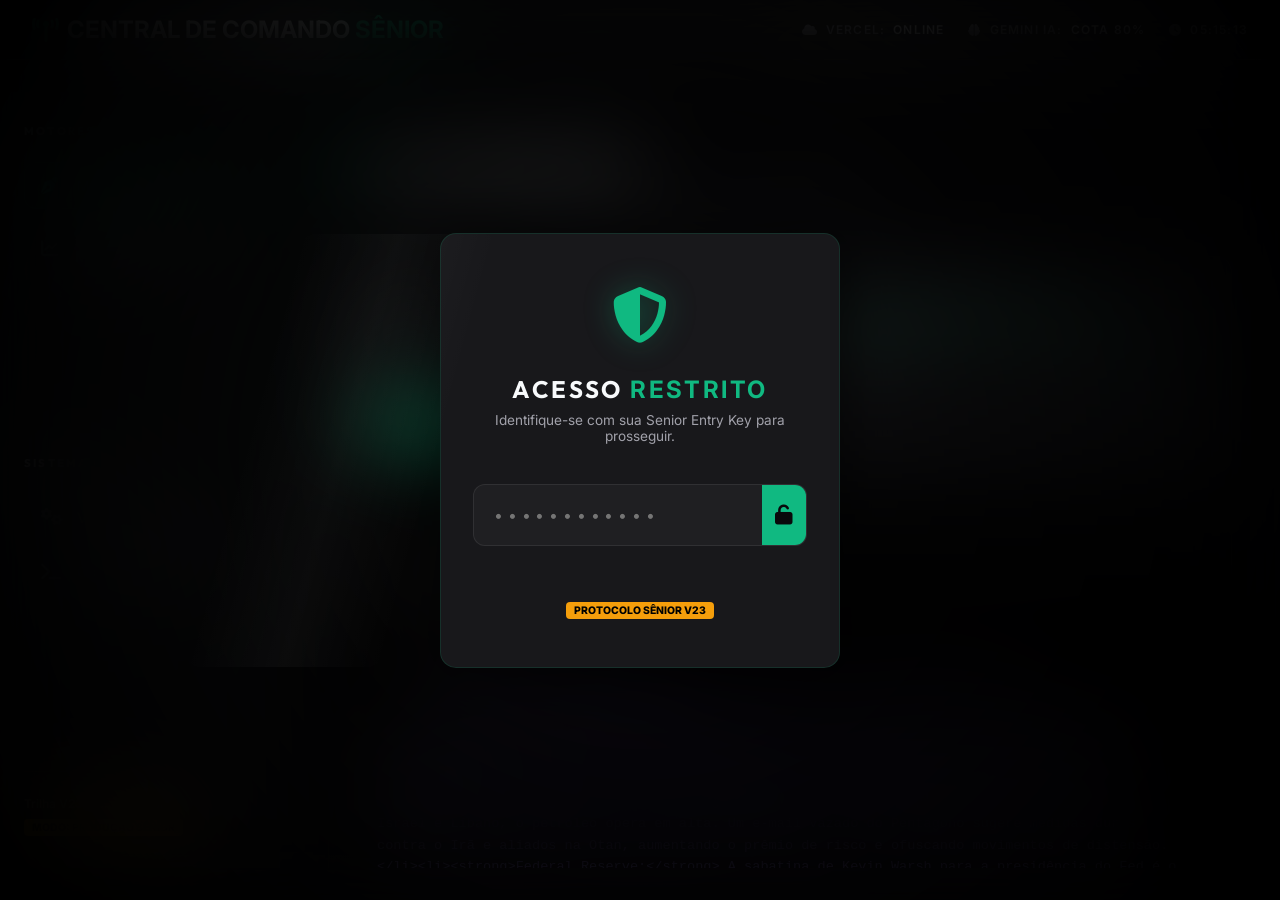
<file: 3_Front_End/hq/index.html>
<!DOCTYPE html>
<html lang="pt-br">
<head>
    <meta charset="UTF-8">
    <meta name="viewport" content="width=device-width, initial-scale=1.0">
    <title>Central de Comando Sênior | Trilha dos Juros</title>
    <!-- Google Fonts: Outfit & Inter -->
    <link rel="preconnect" href="https://fonts.googleapis.com">
    <link rel="preconnect" href="https://fonts.gstatic.com" crossorigin>
    <link href="https://fonts.googleapis.com/css2?family=Inter:wght@300;400;500;600;700&family=Outfit:wght@400;500;600;700;800&display=swap" rel="stylesheet">
    <!-- Font Awesome -->
    <link rel="stylesheet" href="https://cdnjs.cloudflare.com/ajax/libs/font-awesome/6.4.0/css/all.min.css">
    <!-- Styles -->
    <link rel="stylesheet" href="../css/style.css"> <!-- Reusing Base Tokens -->
    <link rel="stylesheet" href="../css/components.css"> <!-- Reusing UI Elements -->
    <link rel="stylesheet" href="css/command.css">
</head>
<body class="senior-dashboard locked">

    <!-- Senior Entry Key Overlay -->
    <div id="login-overlay">
        <div class="login-box glass-card">
            <div class="security-shield">
                <i class="fa-solid fa-shield-halved neon-text"></i>
            </div>
            <h2>ACESSO <span class="neon-text">RESTRITO</span></h2>
            <p>Identifique-se com sua Senior Entry Key para prosseguir.</p>
            
            <div class="input-group">
                <input type="password" id="senior-key-input" placeholder="••••••••••••" autocomplete="off">
                <button id="btn-unlock"><i class="fa-solid fa-unlock"></i></button>
            </div>
            
            <div id="login-error" class="negative hidden">Chave de Acesso Inválida.</div>
            
            <div class="login-footer">
                <span class="environment-badge">PROTOCOLO SÊNIOR V23</span>
            </div>
        </div>
    </div>
    
    <!-- Radar de Status (Top Bar) -->
    <header class="command-header">
        <div class="logo">
            <i class="fa-solid fa-tower-broadcast neon-text"></i>
            <span>CENTRAL DE COMANDO <span class="neon-text">SÊNIOR</span></span>
        </div>
        <div class="system-metrics">
            <div class="metric-pill" id="status-vercel">
                <i class="fa-solid fa-cloud"></i> Vercel: <span class="status-ok">Online</span>
            </div>
            <div class="metric-pill" id="status-gemini">
                <i class="fa-solid fa-brain"></i> Gemini IA: <span class="status-warning">Cota 80%</span>
            </div>
            <div class="metric-pill" id="server-time">
                <i class="fa-solid fa-clock"></i> <span id="current-time">--:--:--</span>
            </div>
        </div>
    </header>

    <main class="command-grid">
        <!-- Sidebar: Navegação do Sistema -->
        <aside class="command-sidebar">
            <div class="sidebar-group">
                <h3>MOTORES IA</h3>
                <button class="side-btn active" onclick="switchView('editorial')">
                    <i class="fa-solid fa-pen-nib"></i> Motor Editorial
                </button>
                <button class="side-btn" onclick="switchView('markets')">
                    <i class="fa-solid fa-chart-line"></i> Orquestrador de Mercado
                </button>
            </div>
            
            <div class="sidebar-group">
                <h3>SISTEMA CORE</h3>
                <button class="side-btn" onclick="switchView('config')">
                    <i class="fa-solid fa-gears"></i> Variáveis & Chaves
                </button>
                <button class="side-btn" onclick="switchView('logs')">
                    <i class="fa-solid fa-terminal"></i> Console de Eventos
                </button>
            </div>

            <div class="sidebar-footer">
                <div class="version-tag">Trilha V23-Senior Edition</div>
                <div class="environment-badge">MODO: PRODUÇÃO SÊNIOR</div>
            </div>
        </aside>

        <!-- Main Content Area -->
        <section class="command-content">
            
            <!-- View: Motor Editorial -->
            <div id="view-editorial" class="command-section active">
                <div class="section-header">
                    <h2><i class="fa-solid fa-newspaper neon-text"></i> Gestão Editorial IA</h2>
                    <p>Controle de geração de Morning Call e Resumo do Dia via Pipeline Gemini.</p>
                </div>

                <div class="dashboard-cards">
                    <!-- Status do Feed -->
                    <div class="glass-card status-card">
                        <div class="card-title">STATUS DO FEED JSON</div>
                        <div class="status-display">
                            <div class="status-value positive" id="editorial-last-sync">--/--/-- --:--</div>
                            <div class="status-label">Última Sincronização GitHub Action</div>
                        </div>
                        <div class="action-footer">
                            <button class="btn-primary" id="btn-trigger-editorial">
                                <i class="fa-solid fa-bolt"></i> Disparar Geração Manual
                            </button>
                        </div>
                    </div>

                    <!-- Performance Gemini -->
                    <div class="glass-card status-card">
                        <div class="card-title">CRÉDITOS GEMINI (FREE TIER)</div>
                        <div class="progress-container">
                            <div class="progress-bar" style="width: 75%"></div>
                        </div>
                        <div class="progress-labels">
                            <span>Usado: 12/15 dia</span>
                            <span class="neon-text">Reset em 4h</span>
                        </div>
                    </div>
                </div>

                <!-- Feed Preview -->
                <div class="glass-panel preview-area">
                    <div class="panel-header">PREVIEW DO FEED ATUAL</div>
                    <div class="code-editor" id="editorial-json-view">
                        // Carregando editorial_feed.json...
                    </div>
                </div>
            </div>

            <!-- Outras Views (Skeleton) -->
            <div id="view-markets" class="command-section">
                <div class="section-header">
                    <h2><i class="fa-solid fa-tower-cell neon-text"></i> Orquestrador de Mercado</h2>
                    <p>Monitoramento de APIs de terceiros e integridade do Gist Sidecar.</p>
                </div>
                <div class="dashboard-cards">
                    <div class="glass-card source-status">
                        <div class="card-icon"><i class="fa-solid fa-file-code"></i></div>
                        <div class="card-info">
                            <h3>GitHub Gist (Commodities)</h3>
                            <span class="badge positive">Conectado</span>
                        </div>
                    </div>
                    <div class="glass-card source-status">
                        <div class="card-icon"><i class="fa-solid fa-building-columns"></i></div>
                        <div class="card-info">
                            <h3>Banco Central (SGS)</h3>
                            <span class="badge positive">Operativo</span>
                        </div>
                    </div>
                    <div class="glass-card source-status">
                        <div class="card-icon"><i class="fa-solid fa-microchip"></i></div>
                        <div class="card-info">
                            <h3>Vercel Serverless (Yahoo)</h3>
                            <span class="badge positive">Ready</span>
                        </div>
                    </div>
                </div>
            </div>

        </section>
    </main>

    <!-- Overlay de Logs (Terminal) -->
    <div class="terminal-overlay hidden">
        <div class="terminal-header">
            <span>SISTEMA AUDIT LOG</span>
            <button class="close-terminal">×</button>
        </div>
        <div class="terminal-body" id="system-logs">
            [2026-04-06 09:00:00] Inicializando Interface Sênior...
            [2026-04-06 09:00:01] Verificando conexões críticas... OK
        </div>
    </div>

    <!-- Scripts -->
    <script src="js/command.js"></script>
</body>
</html>
</file>
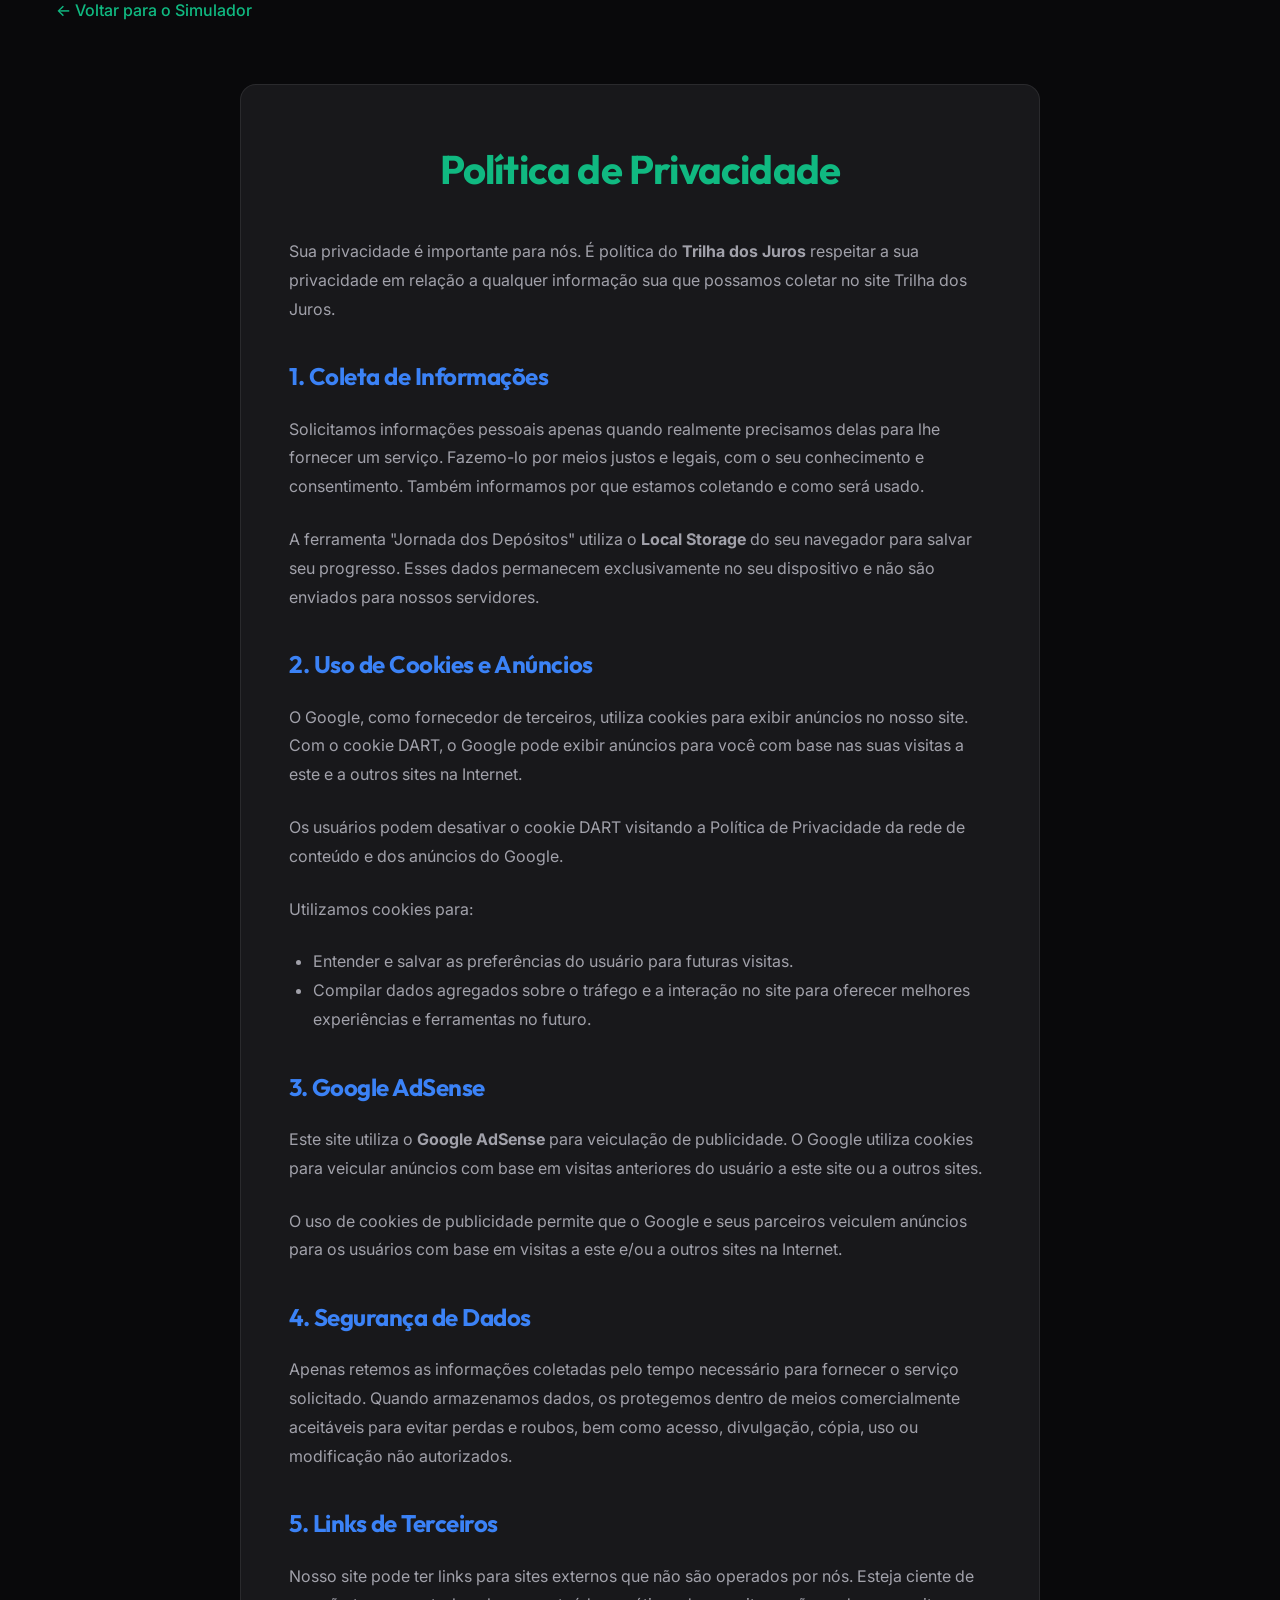
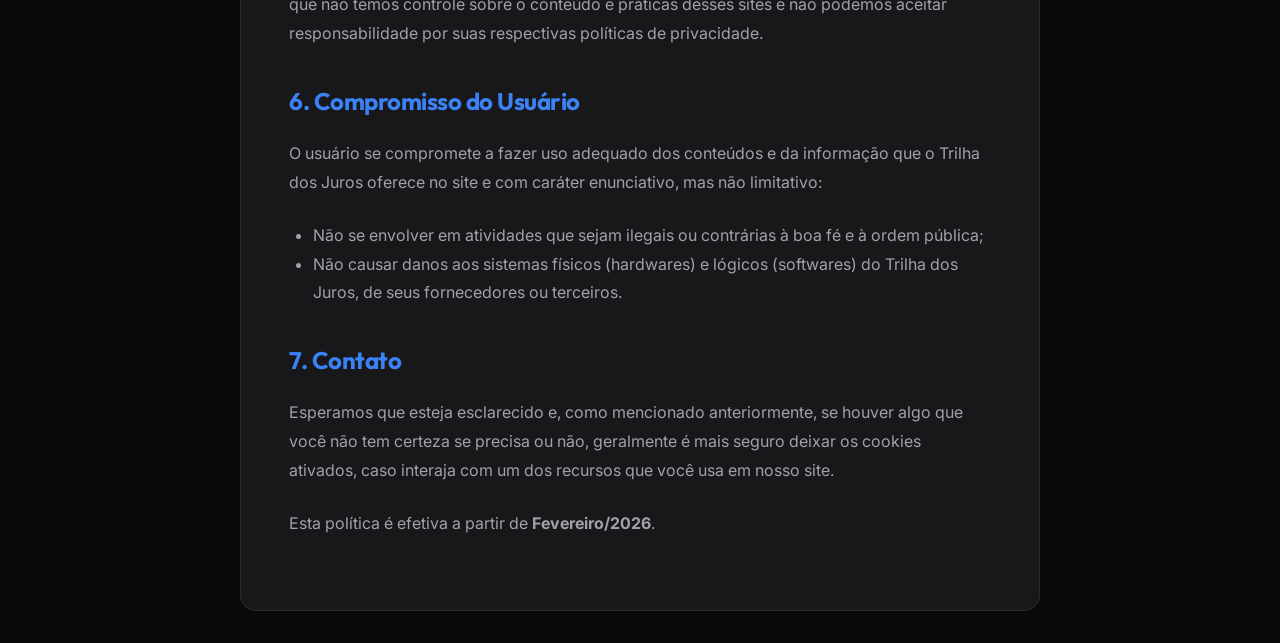
<file: 3_Front_End/privacidade.html>
<!DOCTYPE html>
<html lang="pt-BR">

<head>
    <meta charset="UTF-8">
    <meta name="viewport" content="width=device-width, initial-scale=1.0">
    <title>Política de Privacidade | Trilha dos Juros</title>
    <meta name="google-adsense-account" content="ca-pub-9241818899468539">

    <!-- Google AdSense -->
    <script async src="https://pagead2.googlesyndication.com/pagead/js/adsbygoogle.js?client=ca-pub-9241818899468539"
        crossorigin="anonymous"></script>
    
    <!-- Google Fonts -->
    <link rel="preconnect" href="https://fonts.googleapis.com">
    <link rel="preconnect" href="https://fonts.gstatic.com" crossorigin>
    <link href="https://fonts.googleapis.com/css2?family=Inter:wght@300;400;500;600&family=Outfit:wght@400;500;600;700&display=swap" rel="stylesheet">
    
    <!-- Styles -->
    <link rel="stylesheet" href="css/style.css">
    <link rel="stylesheet" href="css/components.css">
    
    <style>
        .policy-content {
            background: var(--bg-panel);
            border: var(--glass-border);
            border-radius: var(--radius-lg);
            padding: 3rem;
            margin: 2rem auto;
            max-width: 800px;
            line-height: 1.8;
            color: var(--text-main);
        }
        
        .policy-content h1 {
            color: var(--neon-green);
            margin-bottom: 2rem;
            font-size: 2.5rem;
            text-align: center;
        }
        
        .policy-content h2 {
            color: var(--brand-blue);
            margin-top: 2rem;
            margin-bottom: 1rem;
            font-size: 1.5rem;
        }
        
        .policy-content p {
            margin-bottom: 1.5rem;
            color: var(--text-muted);
        }
        
        .policy-content ul {
            margin-bottom: 1.5rem;
            padding-left: 1.5rem;
            color: var(--text-muted);
        }
        
        .back-link {
            display: inline-flex;
            align-items: center;
            gap: 0.5rem;
            color: var(--neon-green);
            text-decoration: none;
            margin-bottom: 2rem;
            font-weight: 500;
            transition: opacity 0.2s;
        }
        
        .back-link:hover {
            opacity: 0.8;
        }
    </style>
</head>

<body>
    <main class="container">
        <a href="index.html" class="back-link">← Voltar para o Simulador</a>
        
        <article class="policy-content">
            <h1>Política de Privacidade</h1>
            
            <p>Sua privacidade é importante para nós. É política do <strong>Trilha dos Juros</strong> respeitar a sua privacidade em relação a qualquer informação sua que possamos coletar no site Trilha dos Juros.</p>
            
            <h2>1. Coleta de Informações</h2>
            <p>Solicitamos informações pessoais apenas quando realmente precisamos delas para lhe fornecer um serviço. Fazemo-lo por meios justos e legais, com o seu conhecimento e consentimento. Também informamos por que estamos coletando e como será usado.</p>
            <p>A ferramenta "Jornada dos Depósitos" utiliza o <strong>Local Storage</strong> do seu navegador para salvar seu progresso. Esses dados permanecem exclusivamente no seu dispositivo e não são enviados para nossos servidores.</p>
            
            <h2>2. Uso de Cookies e Anúncios</h2>
            <p>O Google, como fornecedor de terceiros, utiliza cookies para exibir anúncios no nosso site. Com o cookie DART, o Google pode exibir anúncios para você com base nas suas visitas a este e a outros sites na Internet.</p>
            <p>Os usuários podem desativar o cookie DART visitando a Política de Privacidade da rede de conteúdo e dos anúncios do Google.</p>
            <p>Utilizamos cookies para:</p>
            <ul>
                <li>Entender e salvar as preferências do usuário para futuras visitas.</li>
                <li>Compilar dados agregados sobre o tráfego e a interação no site para oferecer melhores experiências e ferramentas no futuro.</li>
            </ul>
            
            <h2>3. Google AdSense</h2>
            <p>Este site utiliza o <strong>Google AdSense</strong> para veiculação de publicidade. O Google utiliza cookies para veicular anúncios com base em visitas anteriores do usuário a este site ou a outros sites.</p>
            <p>O uso de cookies de publicidade permite que o Google e seus parceiros veiculem anúncios para os usuários com base em visitas a este e/ou a outros sites na Internet.</p>
            
            <h2>4. Segurança de Dados</h2>
            <p>Apenas retemos as informações coletadas pelo tempo necessário para fornecer o serviço solicitado. Quando armazenamos dados, os protegemos dentro de meios comercialmente aceitáveis ​​para evitar perdas e roubos, bem como acesso, divulgação, cópia, uso ou modificação não autorizados.</p>
            
            <h2>5. Links de Terceiros</h2>
            <p>Nosso site pode ter links para sites externos que não são operados por nós. Esteja ciente de que não temos controle sobre o conteúdo e práticas desses sites e não podemos aceitar responsabilidade por suas respectivas políticas de privacidade.</p>
            
            <h2>6. Compromisso do Usuário</h2>
            <p>O usuário se compromete a fazer uso adequado dos conteúdos e da informação que o Trilha dos Juros oferece no site e com caráter enunciativo, mas não limitativo:</p>
            <ul>
                <li>Não se envolver em atividades que sejam ilegais ou contrárias à boa fé e à ordem pública;</li>
                <li>Não causar danos aos sistemas físicos (hardwares) e lógicos (softwares) do Trilha dos Juros, de seus fornecedores ou terceiros.</li>
            </ul>
            
            <h2>7. Contato</h2>
            <p>Esperamos que esteja esclarecido e, como mencionado anteriormente, se houver algo que você não tem certeza se precisa ou não, geralmente é mais seguro deixar os cookies ativados, caso interaja com um dos recursos que você usa em nosso site.</p>
            <p>Esta política é efetiva a partir de <strong>Fevereiro/2026</strong>.</p>
        </article>
    </main>
</body>

</html>
</file>
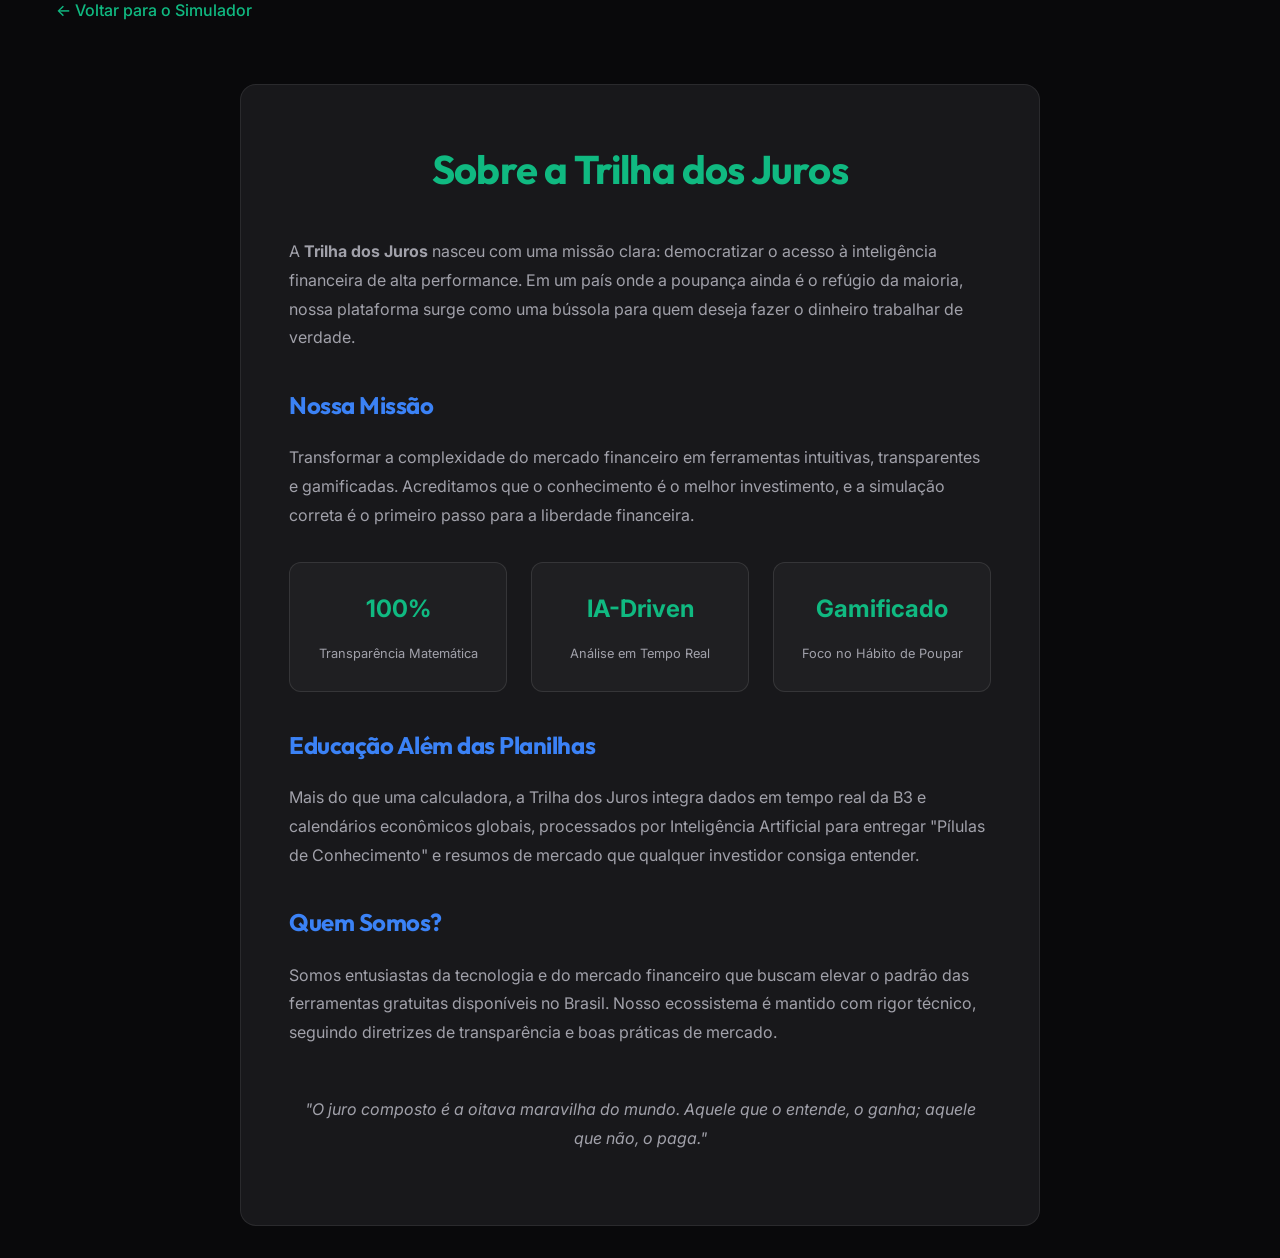
<file: 3_Front_End/sobre.html>
<!DOCTYPE html>
<html lang="pt-BR">

<head>
    <meta charset="UTF-8">
    <meta name="viewport" content="width=device-width, initial-scale=1.0">
    <title>Sobre Nós | Trilha dos Juros</title>
    <meta name="google-adsense-account" content="ca-pub-9241818899468539">

    <!-- Google AdSense -->
    <script async src="https://pagead2.googlesyndication.com/pagead/js/adsbygoogle.js?client=ca-pub-9241818899468539"
        crossorigin="anonymous"></script>
    
    <!-- Google Fonts -->
    <link rel="preconnect" href="https://fonts.googleapis.com">
    <link rel="preconnect" href="https://fonts.gstatic.com" crossorigin>
    <link href="https://fonts.googleapis.com/css2?family=Inter:wght@300;400;500;600&family=Outfit:wght@400;500;600;700&display=swap" rel="stylesheet">
    
    <!-- Styles -->
    <link rel="stylesheet" href="css/style.css">
    <link rel="stylesheet" href="css/components.css">
    
    <style>
        .policy-content {
            background: var(--bg-panel);
            border: var(--glass-border);
            border-radius: var(--radius-lg);
            padding: 3rem;
            margin: 2rem auto;
            max-width: 800px;
            line-height: 1.8;
            color: var(--text-main);
        }
        
        .policy-content h1 {
            color: var(--neon-green);
            margin-bottom: 2rem;
            font-size: 2.5rem;
            text-align: center;
        }
        
        .policy-content h2 {
            color: var(--brand-blue);
            margin-top: 2rem;
            margin-bottom: 1rem;
            font-size: 1.5rem;
        }
        
        .policy-content p {
            margin-bottom: 1.5rem;
            color: var(--text-muted);
        }
        
        .back-link {
            display: inline-flex;
            align-items: center;
            gap: 0.5rem;
            color: var(--neon-green);
            text-decoration: none;
            margin-bottom: 2rem;
            font-weight: 500;
            transition: opacity 0.2s;
        }
        
        .back-link:hover {
            opacity: 0.8;
        }

        .about-stats {
            display: grid;
            grid-template-columns: repeat(auto-fit, minmax(200px, 1fr));
            gap: 1.5rem;
            margin: 2rem 0;
        }

        .stat-item {
            background: rgba(255, 255, 255, 0.03);
            border: 1px solid rgba(255, 255, 255, 0.1);
            padding: 1.5rem;
            border-radius: 12px;
            text-align: center;
        }

        .stat-item strong {
            display: block;
            font-size: 1.5rem;
            color: var(--neon-green);
            margin-bottom: 0.5rem;
        }

        .stat-item span {
            font-size: 0.8rem;
            color: var(--text-muted);
        }
    </style>
</head>

<body>
    <main class="container">
        <a href="index.html" class="back-link">← Voltar para o Simulador</a>
        
        <article class="policy-content">
            <h1>Sobre a Trilha dos Juros</h1>
            
            <p>A <strong>Trilha dos Juros</strong> nasceu com uma missão clara: democratizar o acesso à inteligência financeira de alta performance. Em um país onde a poupança ainda é o refúgio da maioria, nossa plataforma surge como uma bússola para quem deseja fazer o dinheiro trabalhar de verdade.</p>
            
            <h2>Nossa Missão</h2>
            <p>Transformar a complexidade do mercado financeiro em ferramentas intuitivas, transparentes e gamificadas. Acreditamos que o conhecimento é o melhor investimento, e a simulação correta é o primeiro passo para a liberdade financeira.</p>

            <div class="about-stats">
                <div class="stat-item">
                    <strong>100%</strong>
                    <span>Transparência Matemática</span>
                </div>
                <div class="stat-item">
                    <strong>IA-Driven</strong>
                    <span>Análise em Tempo Real</span>
                </div>
                <div class="stat-item">
                    <strong>Gamificado</strong>
                    <span>Foco no Hábito de Poupar</span>
                </div>
            </div>
            
            <h2>Educação Além das Planilhas</h2>
            <p>Mais do que uma calculadora, a Trilha dos Juros integra dados em tempo real da B3 e calendários econômicos globais, processados por Inteligência Artificial para entregar "Pílulas de Conhecimento" e resumos de mercado que qualquer investidor consiga entender.</p>
            
            <h2>Quem Somos?</h2>
            <p>Somos entusiastas da tecnologia e do mercado financeiro que buscam elevar o padrão das ferramentas gratuitas disponíveis no Brasil. Nosso ecossistema é mantido com rigor técnico, seguindo diretrizes de transparência e boas práticas de mercado.</p>

            <p style="text-align: center; margin-top: 3rem; font-style: italic;">"O juro composto é a oitava maravilha do mundo. Aquele que o entende, o ganha; aquele que não, o paga."</p>
        </article>
    </main>
</body>

</html>
</file>
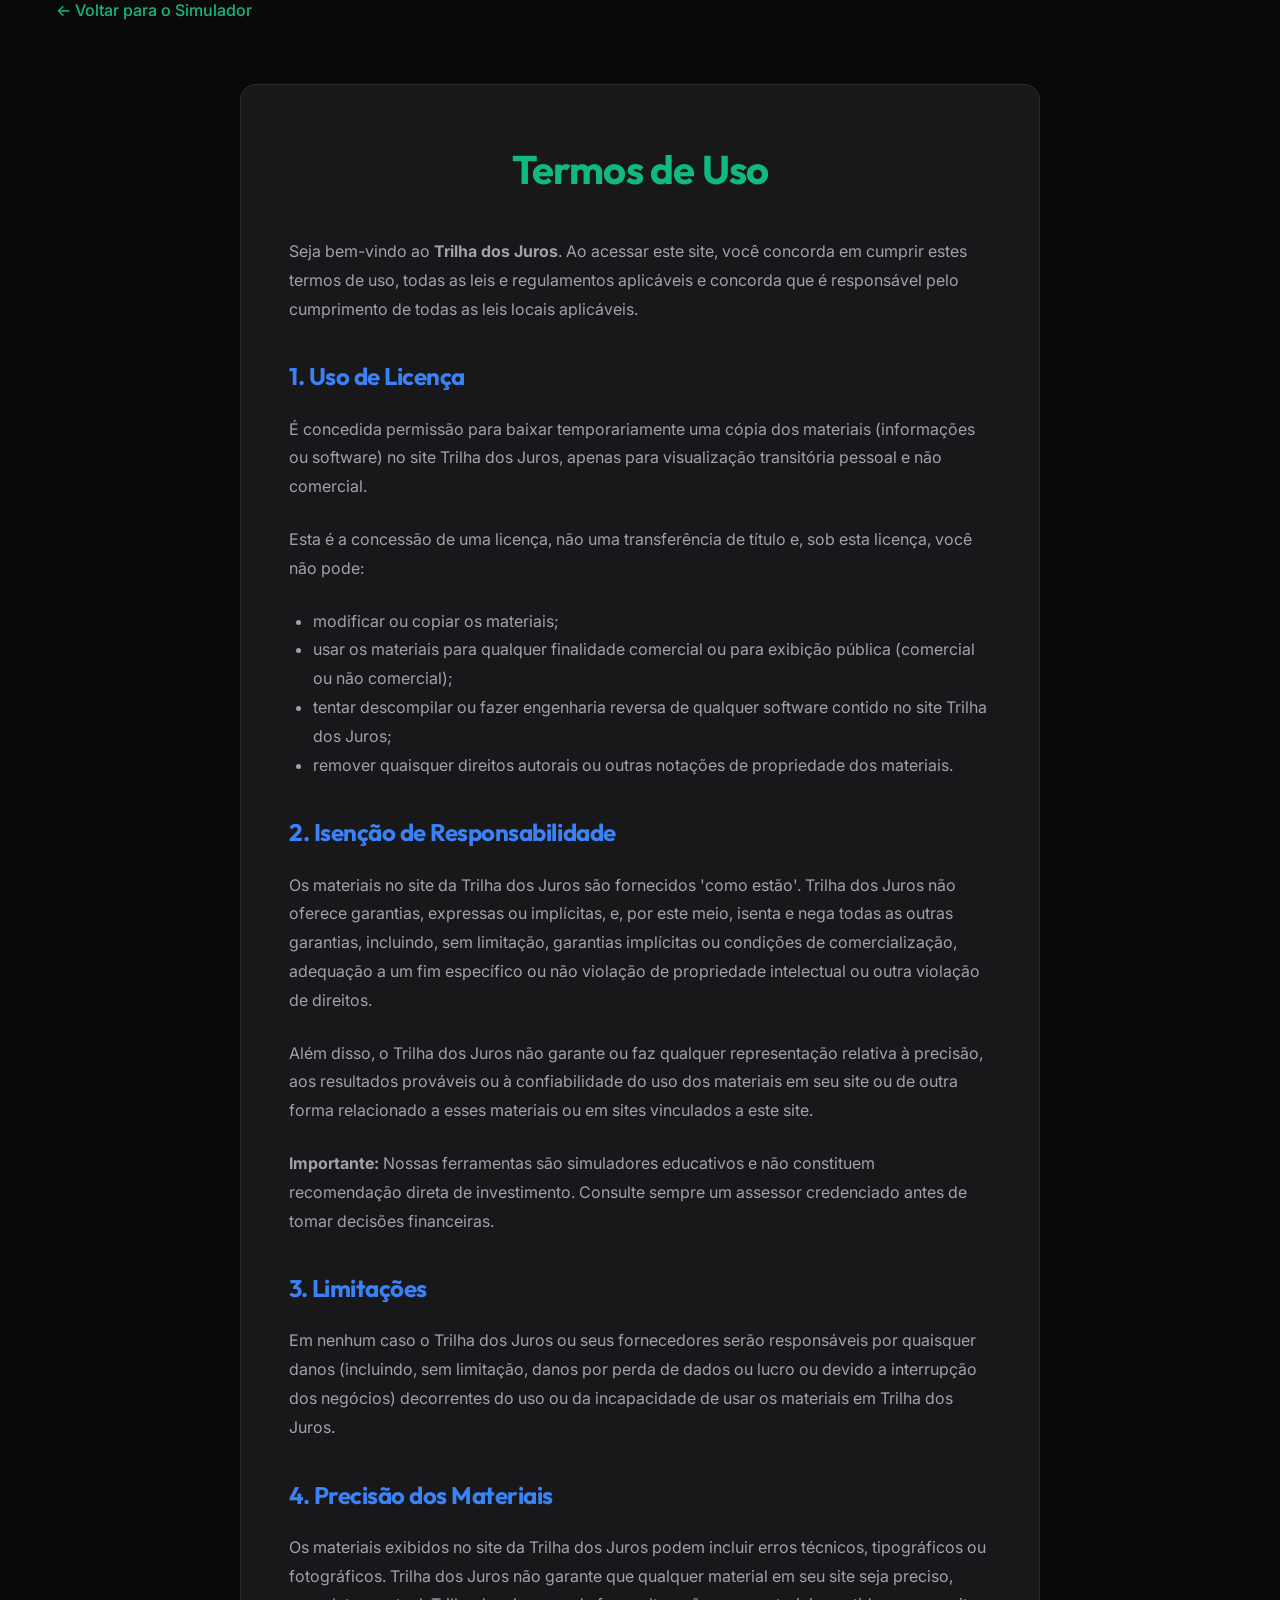
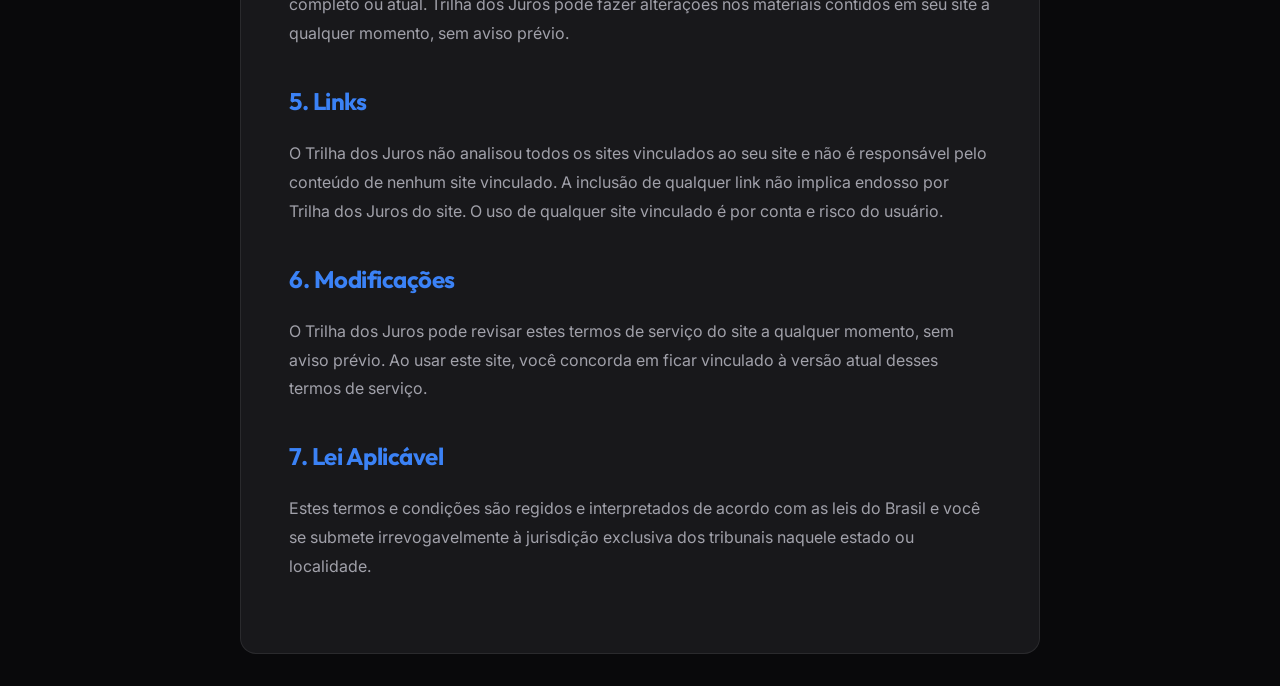
<file: 3_Front_End/termos.html>
<!DOCTYPE html>
<html lang="pt-BR">

<head>
    <meta charset="UTF-8">
    <meta name="viewport" content="width=device-width, initial-scale=1.0">
    <title>Termos de Uso | Trilha dos Juros</title>
    <meta name="google-adsense-account" content="ca-pub-9241818899468539">

    <!-- Google AdSense -->
    <script async src="https://pagead2.googlesyndication.com/pagead/js/adsbygoogle.js?client=ca-pub-9241818899468539"
        crossorigin="anonymous"></script>
    
    <!-- Google Fonts -->
    <link rel="preconnect" href="https://fonts.googleapis.com">
    <link rel="preconnect" href="https://fonts.gstatic.com" crossorigin>
    <link href="https://fonts.googleapis.com/css2?family=Inter:wght@300;400;500;600&family=Outfit:wght@400;500;600;700&display=swap" rel="stylesheet">
    
    <!-- Styles -->
    <link rel="stylesheet" href="css/style.css">
    <link rel="stylesheet" href="css/components.css">
    
    <style>
        .policy-content {
            background: var(--bg-panel);
            border: var(--glass-border);
            border-radius: var(--radius-lg);
            padding: 3rem;
            margin: 2rem auto;
            max-width: 800px;
            line-height: 1.8;
            color: var(--text-main);
        }
        
        .policy-content h1 {
            color: var(--neon-green);
            margin-bottom: 2rem;
            font-size: 2.5rem;
            text-align: center;
        }
        
        .policy-content h2 {
            color: var(--brand-blue);
            margin-top: 2rem;
            margin-bottom: 1rem;
            font-size: 1.5rem;
        }
        
        .policy-content p {
            margin-bottom: 1.5rem;
            color: var(--text-muted);
        }
        
        .policy-content ul {
            margin-bottom: 1.5rem;
            padding-left: 1.5rem;
            color: var(--text-muted);
        }
        
        .back-link {
            display: inline-flex;
            align-items: center;
            gap: 0.5rem;
            color: var(--neon-green);
            text-decoration: none;
            margin-bottom: 2rem;
            font-weight: 500;
            transition: opacity 0.2s;
        }
        
        .back-link:hover {
            opacity: 0.8;
        }
    </style>
</head>

<body>
    <main class="container">
        <a href="index.html" class="back-link">← Voltar para o Simulador</a>
        
        <article class="policy-content">
            <h1>Termos de Uso</h1>
            
            <p>Seja bem-vindo ao <strong>Trilha dos Juros</strong>. Ao acessar este site, você concorda em cumprir estes termos de uso, todas as leis e regulamentos aplicáveis ​​e concorda que é responsável pelo cumprimento de todas as leis locais aplicáveis.</p>
            
            <h2>1. Uso de Licença</h2>
            <p>É concedida permissão para baixar temporariamente uma cópia dos materiais (informações ou software) no site Trilha dos Juros, apenas para visualização transitória pessoal e não comercial.</p>
            <p>Esta é a concessão de uma licença, não uma transferência de título e, sob esta licença, você não pode:</p>
            <ul>
                <li>modificar ou copiar os materiais;</li>
                <li>usar os materiais para qualquer finalidade comercial ou para exibição pública (comercial ou não comercial);</li>
                <li>tentar descompilar ou fazer engenharia reversa de qualquer software contido no site Trilha dos Juros;</li>
                <li>remover quaisquer direitos autorais ou outras notações de propriedade dos materiais.</li>
            </ul>
            
            <h2>2. Isenção de Responsabilidade</h2>
            <p>Os materiais no site da Trilha dos Juros são fornecidos 'como estão'. Trilha dos Juros não oferece garantias, expressas ou implícitas, e, por este meio, isenta e nega todas as outras garantias, incluindo, sem limitação, garantias implícitas ou condições de comercialização, adequação a um fim específico ou não violação de propriedade intelectual ou outra violação de direitos.</p>
            <p>Além disso, o Trilha dos Juros não garante ou faz qualquer representação relativa à precisão, aos resultados prováveis ​​ou à confiabilidade do uso dos materiais em seu site ou de outra forma relacionado a esses materiais ou em sites vinculados a este site.</p>
            <p><strong>Importante:</strong> Nossas ferramentas são simuladores educativos e não constituem recomendação direta de investimento. Consulte sempre um assessor credenciado antes de tomar decisões financeiras.</p>
            
            <h2>3. Limitações</h2>
            <p>Em nenhum caso o Trilha dos Juros ou seus fornecedores serão responsáveis ​​por quaisquer danos (incluindo, sem limitação, danos por perda de dados ou lucro ou devido a interrupção dos negócios) decorrentes do uso ou da incapacidade de usar os materiais em Trilha dos Juros.</p>
            
            <h2>4. Precisão dos Materiais</h2>
            <p>Os materiais exibidos no site da Trilha dos Juros podem incluir erros técnicos, tipográficos ou fotográficos. Trilha dos Juros não garante que qualquer material em seu site seja preciso, completo ou atual. Trilha dos Juros pode fazer alterações nos materiais contidos em seu site a qualquer momento, sem aviso prévio.</p>
            
            <h2>5. Links</h2>
            <p>O Trilha dos Juros não analisou todos os sites vinculados ao seu site e não é responsável pelo conteúdo de nenhum site vinculado. A inclusão de qualquer link não implica endosso por Trilha dos Juros do site. O uso de qualquer site vinculado é por conta e risco do usuário.</p>
            
            <h2>6. Modificações</h2>
            <p>O Trilha dos Juros pode revisar estes termos de serviço do site a qualquer momento, sem aviso prévio. Ao usar este site, você concorda em ficar vinculado à versão atual desses termos de serviço.</p>
            
            <h2>7. Lei Aplicável</h2>
            <p>Estes termos e condições são regidos e interpretados de acordo com as leis do Brasil e você se submete irrevogavelmente à jurisdição exclusiva dos tribunais naquele estado ou localidade.</p>
        </article>
    </main>
</body>

</html>
</file>
<file: 3_Front_End/css/style.css>
/* ========================================================
   Design System: Trilha dos Juros (Fintech Premium)
   ======================================================== */

:root {
  /* Colors - Dark Mode Base */
  --bg-dark: #09090b;       /* Zinc 950 */
  --bg-panel: #18181b;      /* Zinc 900 */
  --bg-glass: rgba(24, 24, 27, 0.75);
  
  /* Primary & Accents */
  --neon-green: #10b981;    /* Emerald 500 */
  --neon-green-glow: rgba(16, 185, 129, 0.3);
  --brand-blue: #3b82f6;    /* Blue 500 */
  --hazard-red: #ef4444;    /* Red 500 */

  /* Text Colors */
  --text-main: #f8fafc;     /* Slate 50 */
  --text-muted: #a1a1aa;    /* Zinc 400 */
  --text-dark: #27272a;     /* Zinc 800 */

  /* Shadows & Borders */
  --glass-border: 1px solid rgba(255, 255, 255, 0.08);
  --shadow-lg: 0 10px 15px -3px rgba(0, 0, 0, 0.5), 0 4px 6px -4px rgba(0, 0, 0, 0.5);

  /* Typography */
  --font-heading: 'Outfit', sans-serif;
  --font-body: 'Inter', sans-serif;
  
  /* Radii */
  --radius-sm: 8px;
  --radius-md: 12px;
  --radius-lg: 16px;
  --radius-full: 9999px;
}

/* ========================================================
   Reset & Globals
   ======================================================== */
* {
  margin: 0;
  padding: 0;
  box-sizing: border-box;
  font-family: var(--font-body);
}

body {
  background-color: var(--bg-dark);
  color: var(--text-main);
  min-height: 100vh;
  display: flex;
  flex-direction: column;
  overflow-x: hidden;
  -webkit-font-smoothing: antialiased;
}

h1, h2, h3, h4, h5, h6 {
  font-family: var(--font-heading);
  letter-spacing: -0.02em;
}

/* Container */
.container {
  width: 100%;
  max-width: 1200px;
  margin: 0 auto;
  padding: 0 1rem;
}

/* ========================================================
   Header & Nav
   ======================================================== */
.main-header {
  padding: 1.5rem 0;
  border-bottom: var(--glass-border);
  background: var(--bg-glass);
  backdrop-filter: blur(12px);
  position: sticky;
  top: 0;
  z-index: 100;
}

.main-header .container {
  display: flex;
  justify-content: space-between;
  align-items: center;
  flex-wrap: wrap;
  gap: 1rem;
}

.logo {
  font-size: 1.5rem;
  font-weight: 700;
  display: flex;
  align-items: center;
  gap: 0.5rem;
  color: var(--text-main);
}

.logo i {
  color: var(--neon-green);
}

/* Navigation Pills */
.pill-nav {
  display: inline-flex;
  background: rgba(255, 255, 255, 0.05);
  padding: 0.25rem;
  border-radius: var(--radius-full);
}

.nav-btn {
  background: transparent;
  border: none;
  color: var(--text-muted);
  padding: 0.5rem 1.25rem;
  font-size: 0.875rem;
  font-weight: 500;
  border-radius: var(--radius-full);
  cursor: pointer;
  transition: all 0.3s ease;
}

.nav-btn:hover {
  color: var(--text-main);
}

.nav-btn.active {
  background: var(--neon-green);
  color: var(--bg-dark);
  box-shadow: 0 0 10px var(--neon-green-glow);
}

/* ========================================================
   Layout Grids
   ======================================================== */
main {
  flex: 1;
  padding: 2rem 0;
}

.grid-layout {
  display: grid;
  grid-template-columns: 1fr;
  gap: 2rem;
}

@media (min-width: 992px) {
  .grid-layout {
    grid-template-columns: 350px 1fr;
  }
}

.view-section {
  animation: fadeIn 0.4s ease-out;
}

@keyframes fadeIn {
  from { opacity: 0; transform: translateY(10px); }
  to { opacity: 1; transform: translateY(0); }
}

/* Utility Colors */
.neon-text {
  color: var(--neon-green);
}
.positive {
  color: var(--neon-green);
}
.negative {
  color: var(--hazard-red);
}
.glow {
  text-shadow: 0 0 10px var(--neon-green-glow);
}

/* ========================================================
   Animations & Micro-interactions
   ======================================================== */

@keyframes neonPulse {
  0% { box-shadow: 0 4px 20px var(--neon-green-glow); }
  50% { box-shadow: 0 4px 35px rgba(16, 185, 129, 0.6); }
  100% { box-shadow: 0 4px 20px var(--neon-green-glow); }
}

.pulse-animation {
  animation: neonPulse 0.6s ease-out;
}

@keyframes glassShine {
  0% { transform: translateX(-100%) skewX(-15deg); }
  100% { transform: translateX(200%) skewX(-15deg); }
}

.glass-panel, .glass-card {
  position: relative;
  overflow: visible; /* Perfeição Sênior: Permitir que tooltips "saiam" do card */
}

.glass-panel::after, .glass-card::after {
  content: "";
  position: absolute;
  top: 0;
  left: 0;
  width: 50%;
  height: 100%;
  background: linear-gradient(90deg, transparent, rgba(255, 255, 255, 0.03), transparent);
  transform: translateX(-100%) skewX(-15deg);
  pointer-events: none;
  /* Clip-path garante que o brilho não vaze mesmo com overflow:visible */
  clip-path: inset(0 round var(--radius-lg));
}

.glass-panel:hover, .glass-card:hover {
  z-index: 100; /* Garante que o card ativo fique sobre os vizinhos */
}

.glass-panel:hover::after, .glass-card:hover::after {
  animation: glassShine 1.5s ease-in-out;
}

/* Refined Sliders */
.neon-slider::-webkit-slider-thumb {
  -webkit-appearance: none;
  appearance: none;
  width: 20px;
  height: 20px;
  border-radius: 50%;
  background: var(--text-main);
  border: 4px solid var(--neon-green);
  box-shadow: 0 0 10px var(--neon-green-glow);
  cursor: grab;
  transition: all 0.2s cubic-bezier(0.175, 0.885, 0.32, 1.275);
}

.neon-slider:hover::-webkit-slider-thumb {
  transform: scale(1.15);
  box-shadow: 0 0 15px var(--neon-green-glow);
  border-color: #34d399; /* Lighter emerald on hover */
}

.neon-slider::-webkit-slider-thumb:active {
  transform: scale(1.3);
  cursor: grabbing;
}
</file>
<file: 3_Front_End/css/components.css>
/* ========================================================
   Componentes Específicos (UI & Glassmorphism)
   ======================================================== */

/* Panels & Cards */
.glass-panel,
.glass-card {
    background: var(--bg-panel);
    border: var(--glass-border);
    border-radius: var(--radius-lg);
    padding: 1.5rem;
    box-shadow: var(--shadow-lg);
    backdrop-filter: blur(10px);
}

.section-title {
    font-size: clamp(1.1rem, 3vw, 1.25rem);
    margin-bottom: 1.5rem;
    color: var(--text-main);
    border-bottom: 1px solid rgba(255, 255, 255, 0.05);
    padding-bottom: 0.5rem;
}

/* Ticker (Top Bar) */
.financial-ticker {
    background: #000;
    color: var(--neon-green);
    font-family: monospace;
    font-size: 0.8rem;
    padding: 0.4rem 0;
    overflow: hidden;
    white-space: nowrap;
    position: relative;
    border-bottom: 1px solid rgba(16, 185, 129, 0.2);
}

.ticker-content {
    display: inline-block;
    padding-left: 100%;
    animation: ticker 55s linear infinite;
    letter-spacing: 1px;
}

.ticker-content span {
    margin-right: 2rem;
}

@keyframes ticker {
    0% {
        transform: translate3d(0, 0, 0);
    }

    100% {
        transform: translate3d(-100%, 0, 0);
    }
}

/* Inputs & Form Groups */
.input-group {
    margin-bottom: 1.5rem;
}

.input-group>label {
    display: block;
    font-size: 0.875rem;
    color: var(--text-muted);
    margin-bottom: 0.5rem;
    font-weight: 500;
}

/* Radio Pills (Invest Type) */
.radio-pills {
    display: flex;
    gap: 0.5rem;
    background: rgba(0, 0, 0, 0.3);
    padding: 0.25rem;
    border-radius: var(--radius-md);
}

.radio-pill {
    flex: 1;
    text-align: center;
}

.radio-pill input {
    display: none;
}

.radio-pill span {
    display: block;
    padding: 0.5rem;
    font-size: 0.875rem;
    color: var(--text-muted);
    border-radius: var(--radius-sm);
    cursor: pointer;
    transition: all 0.2s;
}

.radio-pill input:checked+span {
    background: var(--bg-panel);
    color: var(--text-main);
    border: var(--glass-border);
    box-shadow: 0 2px 4px rgba(0, 0, 0, 0.2);
}

/* FGC Badge */
.fgc-badge {
    display: flex;
    align-items: center;
    gap: 0.5rem;
    margin-top: 0.75rem;
    padding: 0.5rem 0.75rem;
    background: rgba(16, 185, 129, 0.1);
    border: 1px solid rgba(16, 185, 129, 0.2);
    border-radius: var(--radius-sm);
    color: var(--neon-green);
    font-size: 0.75rem;
}

.fgc-badge i {
    font-size: 1rem;
}

.fgc-badge strong {
    font-weight: 600;
}

/* Custom Neon Sliders */
.slider-group .slider-header {
    display: flex;
    justify-content: space-between;
    align-items: center;
    margin-bottom: 0.75rem;
}

.slider-group label {
    font-size: 0.875rem;
    color: var(--text-muted);
}

.value-display {
    font-family: var(--font-heading);
    font-weight: 600;
    color: var(--neon-green);
    font-size: 1.1rem;
}

.neon-slider {
    -webkit-appearance: none;
    appearance: none;
    width: 100%;
    height: 6px;
    background: rgba(255, 255, 255, 0.1);
    border-radius: var(--radius-full);
    outline: none;
    cursor: pointer;
}

.neon-slider::-webkit-slider-thumb {
    -webkit-appearance: none;
    appearance: none;
    width: 20px;
    height: 20px;
    border-radius: 50%;
    background: var(--text-main);
    border: 4px solid var(--neon-green);
    box-shadow: 0 0 10px var(--neon-green-glow);
    cursor: grab;
    transition: transform 0.1s;
}

.neon-slider::-webkit-slider-thumb:active {
    transform: scale(1.2);
    cursor: grabbing;
}

.helper-text {
    display: block;
    margin-top: 0.5rem;
}

/* ==========================================================================
   TREASURY PANEL (TESOURO DIRETO) - SENIOR DESIGN
   ========================================================================== */
.treasury-card {
    background: rgba(255, 255, 255, 0.05);
    backdrop-filter: blur(8px);
    border: 1px solid rgba(255, 255, 255, 0.1);
    border-radius: 16px;
    padding: 1.5rem;
    transition: all 0.3s cubic-bezier(0.4, 0, 0.2, 1);
    position: relative;
    overflow: hidden;
    display: flex;
    flex-direction: column;
    gap: 1rem;
    box-shadow: 0 4px 15px rgba(0,0,0,0.2);
}

.treasury-card:hover {
    background: rgba(255, 255, 255, 0.08);
    border-color: var(--neon-green);
    transform: translateY(-5px);
    box-shadow: 0 10px 30px rgba(0, 0, 0, 0.4);
}

.treasury-card::before {
    content: '';
    position: absolute;
    top: 0;
    left: 0;
    width: 4px;
    height: 100%;
    background: var(--brand-blue);
    opacity: 0.7;
}

.treasury-card.selic::before { background: #10b981; }
.treasury-card.ipca::before { background: #3b82f6; }
.treasury-card.pre::before { background: #f59e0b; }

.bond-name {
    font-family: 'Outfit', sans-serif;
    font-size: 1.15rem;
    font-weight: 600;
    color: var(--text-main);
    line-height: 1.3;
}

.bond-yield-box {
    display: flex;
    flex-direction: column;
    gap: 0.25rem;
}

.bond-yield-label {
    font-size: 0.7rem;
    color: var(--text-muted);
    text-transform: uppercase;
    letter-spacing: 1px;
}

.bond-yield-value {
    font-size: 1.6rem;
    font-weight: 700;
    color: var(--neon-green);
    font-family: 'Outfit', sans-serif;
}

.bond-details {
    display: grid;
    grid-template-columns: 1fr 1fr;
    gap: 1rem;
    padding: 0.85rem 0;
    border-top: 1px solid rgba(255, 255, 255, 0.08);
    border-bottom: 1px solid rgba(255, 255, 255, 0.08);
}

.detail-item {
    display: flex;
    flex-direction: column;
    gap: 2px;
}

.detail-label {
    font-size: 0.65rem;
    color: var(--text-muted);
}

.detail-value {
    font-size: 0.9rem;
    font-weight: 600;
    color: var(--text-main);
}

.btn-select-bond {
    width: 100%;
    padding: 0.75rem;
    border-radius: 10px;
    background: rgba(16, 185, 129, 0.1);
    border: 1px solid rgba(16, 185, 129, 0.3);
    color: var(--neon-green);
    font-size: 0.85rem;
    font-weight: 600;
    cursor: pointer;
    transition: all 0.2s ease;
    display: flex;
    align-items: center;
    justify-content: center;
    gap: 0.5rem;
}

.btn-select-bond:hover {
    background: var(--neon-green);
    color: #000;
    box-shadow: 0 0 15px var(--neon-green-glow);
}

/* Estado de Seleção */
.treasury-card.selected {
    border: 1px solid var(--neon-green);
    background: rgba(16, 185, 129, 0.05);
    box-shadow: 0 0 20px rgba(16, 185, 129, 0.1);
}

.treasury-card.selected .btn-select-bond {
    background: var(--neon-green);
    color: #000;
}

/* Market Explorer Table */
.premium-table {
    width: 100%;
    border-collapse: collapse;
    font-size: 0.85rem;
    color: var(--text-main);
}

.premium-table th {
    padding: 1rem;
    color: var(--text-muted);
    font-weight: 500;
    text-transform: uppercase;
    font-size: 0.7rem;
    letter-spacing: 0.05em;
    border-bottom: 1px solid rgba(255, 255, 255, 0.1);
}

.premium-table td {
    padding: 1.25rem 1rem;
    border-bottom: 1px solid rgba(255, 255, 255, 0.03);
    text-align: center;
}

.premium-table tr:hover {
    background: rgba(255, 255, 255, 0.02);
}

/* Filter Chips */
.filter-chips .chip {
    padding: 0.5rem 1.25rem;
    border-radius: 20px;
    border: 1px solid rgba(255, 255, 255, 0.1);
    background: rgba(0, 0, 0, 0.2);
    color: var(--text-muted);
    font-size: 0.75rem;
    font-weight: 600;
    cursor: pointer;
    transition: all 0.3s ease;
}

.filter-chips .chip:hover {
    border-color: rgba(255, 255, 255, 0.3);
    color: var(--text-main);
}

.filter-chips .chip.active {
    background: var(--neon-green);
    color: #000;
    border-color: var(--neon-green);
    box-shadow: 0 0 15px rgba(16, 185, 129, 0.3);
}

.btn-table-action {
    background: rgba(16, 185, 129, 0.1);
    border: 1px solid rgba(16, 185, 129, 0.3);
    color: var(--neon-green);
    padding: 6px 12px;
    border-radius: 4px;
    font-size: 0.7rem;
    font-weight: 700;
    cursor: pointer;
    transition: all 0.2s ease;
    display: inline-flex;
    align-items: center;
    gap: 4px;
}

.btn-table-action:hover {
    background: var(--neon-green);
    color: #000;
}

/* KPI Cards */
.results-panel {
    display: flex;
    flex-direction: column;
    gap: 1.5rem;
}

.kpi-grid {
    display: grid;
    grid-template-columns: 1fr 1fr;
    gap: 1rem;
}

@media (max-width: 576px) {
    .kpi-grid {
        grid-template-columns: 1fr;
    }
}

.kpi-card {
    display: flex;
    flex-direction: column;
    justify-content: center;
}

/* Tooltip Informativo Premium */
.info-tooltip {
    position: relative;
    display: inline-flex;
    align-items: center;
}

.info-tooltip .tooltip-text {
    visibility: hidden;
    width: 260px;
    background: rgba(15, 23, 42, 0.95);
    backdrop-filter: blur(8px);
    color: var(--text-main);
    text-align: left;
    border-radius: var(--radius-md);
    padding: 1rem;
    position: absolute;
    z-index: 1001;
    /* Fica acima do z-index 100 dos cards vizinhos */
    top: 150%;
    left: 50%;
    transform: translateX(-50%) translateY(-10px);
    opacity: 0;
    transition: all 0.3s cubic-bezier(0.4, 0, 0.2, 1);
    border: 1px solid rgba(59, 130, 246, 0.3);
    box-shadow: 0 10px 25px -5px rgba(0, 0, 0, 0.6);
    font-size: 0.75rem;
    line-height: 1.5;
    pointer-events: none;
}

.info-tooltip .tooltip-text::after {
    content: "";
    position: absolute;
    bottom: 100%;
    left: 50%;
    transform: translateX(-50%);
    border-width: 6px;
    border-style: solid;
    border-color: transparent transparent rgba(59, 130, 246, 0.3) transparent;
}

.info-tooltip:hover .tooltip-text {
    visibility: visible;
    opacity: 1;
    transform: translateX(-50%) translateY(0);
}

.info-tooltip i {
    color: var(--brand-blue);
    opacity: 0.7;
    transition: opacity 0.2s;
    cursor: help;
}

.info-tooltip:hover i {
    opacity: 1;
}

.kpi-card.highlight {
    background: linear-gradient(145deg, rgba(30, 41, 59, 0.9), rgba(15, 23, 42, 0.9));
    border: 1px solid rgba(16, 185, 129, 0.3);
    box-shadow: 0 4px 20px var(--neon-green-glow);
}

.kpi-label {
    font-size: 0.875rem;
    color: var(--text-muted);
    margin-bottom: 0.5rem;
    display: flex;
    align-items: center;
    gap: 0.25rem;
}

.kpi-value {
    font-family: var(--font-heading);
    font-size: 1.75rem;
    font-weight: 700;
    letter-spacing: -0.05em;
}

.kpi-card.highlight .kpi-value {
    font-size: 2.5rem;
}

/* Charts */
.chart-container {
    position: relative;
    height: 450px;
    width: 100%;
    padding: 1rem;
}

/* ========================================================
   View: Gamificação (Desafio 102)
   ======================================================== */
.hero-video-container {
    width: 100%;
    max-width: 450px;
    margin: -1rem auto 1.5rem;
    position: relative;
    border-radius: var(--radius-lg);
    overflow: hidden;
    line-height: 0;
    background: #000;
    /* Premium Blending */
    -webkit-mask-image: radial-gradient(circle at center, black 40%, transparent 95%);
    mask-image: radial-gradient(circle at center, black 40%, transparent 95%);
    pointer-events: none;
    filter: drop-shadow(0 0 20px rgba(16, 185, 129, 0.2));
}

.hero-video-container::after {
    content: '';
    position: absolute;
    top: 0;
    left: 0;
    width: 100%;
    height: 100%;
    background: linear-gradient(to bottom, 
        rgba(0,0,0,0.4) 0%, 
        rgba(0,0,0,0.1) 50%, 
        rgba(0,0,0,0.5) 100%);
    z-index: 1;
}

.hero-video {
    width: 100%;
    height: auto;
    display: block;
    opacity: 0.85;
    transform: scale(1.02);
}

.gamification-header {
    text-align: center;
    margin-bottom: 2rem;
    position: relative;
    z-index: 2;
}

.gamification-header h2 {
    font-size: clamp(1.4rem, 5vw, 1.9rem);
    color: var(--text-main);
    margin-bottom: 0.5rem;
    text-shadow: 0 4px 10px rgba(0,0,0,0.8);
}

.gamification-header p {
    color: var(--text-muted);
    font-size: 0.95rem;
    margin-bottom: 1.5rem;
    text-shadow: 0 2px 5px rgba(0,0,0,0.6);
}

/* Progress Bar */
.progress-box {
    background: rgba(0, 0, 0, 0.2);
    padding: 1.5rem;
    border-radius: var(--radius-md);
    border: var(--glass-border);
}

.progress-label {
    display: block;
    font-size: 1.25rem;
    font-weight: 600;
    margin-bottom: 1rem;
}

.progress-bar-bg {
    width: 100%;
    height: 12px;
    background: rgba(255, 255, 255, 0.1);
    border-radius: var(--radius-full);
    overflow: hidden;
    margin-bottom: 0.75rem;
}

.progress-bar-fill {
    height: 100%;
    background: linear-gradient(90deg, var(--brand-blue), var(--neon-green));
    border-radius: var(--radius-full);
    transition: width 0.5s cubic-bezier(0.4, 0, 0.2, 1);
    box-shadow: 0 0 10px var(--neon-green-glow);
}

.progress-status {
    font-size: 0.875rem;
    color: var(--text-muted);
}

/* Gamification Metrics */
.gamification-metrics {
    display: flex;
    justify-content: space-around;
    margin-bottom: 2rem;
    padding: 1rem;
    background: rgba(255, 255, 255, 0.02);
    border-radius: var(--radius-md);
}

.stat {
    display: flex;
    flex-direction: column;
    align-items: center;
}

.stat-label {
    font-size: 0.75rem;
    color: var(--text-muted);
    text-transform: uppercase;
    letter-spacing: 1px;
}

.stat>strong {
    font-size: 1.5rem;
    font-family: var(--font-heading);
}

/* The 102 Grid */
.envelope-grid {
    display: grid;
    grid-template-columns: repeat(auto-fill, minmax(60px, 1fr));
    gap: 0.75rem;
    margin-bottom: 2rem;
}

@media (max-width: 576px) {
    .envelope-grid {
        grid-template-columns: repeat(auto-fill, minmax(50px, 1fr));
        gap: 0.5rem;
    }
}

.envelope {
    aspect-ratio: 1;
    background: rgba(255, 255, 255, 0.05);
    border: 1px solid rgba(255, 255, 255, 0.1);
    border-radius: var(--radius-sm);
    display: flex;
    align-items: center;
    justify-content: center;
    font-weight: 600;
    color: var(--text-muted);
    cursor: pointer;
    transition: all 0.3s cubic-bezier(0.4, 0, 0.2, 1);
    font-size: 0.9rem;
    user-select: none;
}

.envelope:hover {
    background: rgba(255, 255, 255, 0.1);
    transform: translateY(-2px);
}

.envelope.completed {
    background: rgba(16, 185, 129, 0.15);
    border-color: var(--neon-green);
    color: var(--neon-green);
    box-shadow: 0 0 15px var(--neon-green-glow);
    text-decoration: line-through;
    text-decoration-color: rgba(16, 185, 129, 0.5);
    text-decoration-thickness: 2px;
}

.envelope.completed:hover {
    transform: none;
}

/* Buttons */
.btn {
    padding: 0.75rem 1.5rem;
    border-radius: var(--radius-md);
    font-weight: 500;
    cursor: pointer;
    transition: all 0.2s;
    border: none;
    font-size: 0.875rem;
}

.btn-outline {
    background: transparent;
    border: 1px solid rgba(255, 255, 255, 0.2);
    color: var(--text-main);
}

.btn-outline:hover {
    background: rgba(255, 255, 255, 0.05);
    border-color: rgba(255, 255, 255, 0.4);
}

.gamification-actions {
    display: flex;
    justify-content: center;
}

/* ========================================================
   Modal SGA Invest
   ======================================================== */
.modal-overlay {
    position: fixed;
    top: 0;
    left: 0;
    width: 100%;
    height: 100%;
    background: rgba(0, 0, 0, 0.7);
    backdrop-filter: blur(5px);
    display: flex;
    align-items: center;
    justify-content: center;
    z-index: 1000;
}

.modal-content {
    position: relative;
    width: 90%;
    max-width: 450px;
    padding: 2.5rem;
    text-align: center;
    border: 1px solid rgba(16, 185, 129, 0.3);
    box-shadow: 0 20px 40px -10px rgba(0, 0, 0, 0.8), 0 0 20px rgba(16, 185, 129, 0.1);
}

.modal-close {
    position: absolute;
    top: 15px;
    right: 15px;
    background: transparent;
    border: none;
    color: var(--text-muted);
    font-size: 1.5rem;
    cursor: pointer;
    transition: color 0.2s;
}

.modal-close:hover {
    color: var(--hazard-red);
}

.modal-header h2 {
    font-size: clamp(1.3rem, 4vw, 1.75rem);
    color: var(--text-main);
    margin-bottom: 0.5rem;
}

.modal-header p {
    color: var(--text-muted);
    font-size: 0.9rem;
    margin-bottom: 2rem;
}

.contact-email-box {
    display: flex;
    align-items: center;
    justify-content: space-between;
    background: rgba(0, 0, 0, 0.4);
    border: 1px solid rgba(255, 255, 255, 0.1);
    border-radius: var(--radius-sm);
    padding: 0.75rem 1rem;
    margin-bottom: 1.5rem;
}

.contact-email-box span {
    font-family: monospace;
    font-size: 1.1rem;
    font-weight: 500;
    color: var(--neon-green);
    letter-spacing: 0.5px;
}

.copy-btn {
    background: rgba(255, 255, 255, 0.05);
    border: 1px solid rgba(255, 255, 255, 0.1);
    border-radius: 4px;
    color: var(--text-main);
    padding: 0.4rem;
    cursor: pointer;
    transition: all 0.2s;
    display: flex;
    align-items: center;
    justify-content: center;
}

.copy-btn:hover {
    background: rgba(16, 185, 129, 0.2);
    color: var(--neon-green);
    border-color: var(--neon-green);
}

.copy-feedback {
    margin-top: 1rem;
    color: var(--neon-green);
    font-size: 0.85rem;
    font-weight: 500;
    animation: fadeInOut 2s forwards;
}

@keyframes fadeInOut {
    0% {
        opacity: 0;
        transform: translateY(-10px);
    }

    15% {
        opacity: 1;
        transform: translateY(0);
    }

    85% {
        opacity: 1;
        transform: translateY(0);
    }

    100% {
        opacity: 0;
        transform: translateY(10px);
    }
}

/* ========================================================
   MODULO DE NOTICIAS (FEED)
   ======================================================== */
.news-grid {
    display: grid;
    grid-template-columns: repeat(auto-fill, minmax(280px, 1fr));
    gap: 1rem;
}

.news-card {
    background: rgba(255, 255, 255, 0.03);
    border: 1px solid rgba(255, 255, 255, 0.08);
    border-radius: var(--radius-sm);
    padding: 1rem;
    display: flex;
    flex-direction: column;
    gap: 0.8rem;
    transition: all 0.3s ease;
    text-decoration: none;
    color: inherit;
    position: relative;
    overflow: hidden;
}

.news-card:hover {
    background: rgba(255, 255, 255, 0.06);
    border-color: var(--neon-green);
    transform: translateY(-3px);
    box-shadow: 0 10px 30px -10px rgba(16, 185, 129, 0.2);
}

.news-card-tag {
    font-size: 0.65rem;
    font-weight: 600;
    text-transform: uppercase;
    letter-spacing: 0.05rem;
    padding: 0.2rem 0.5rem;
    background: rgba(59, 130, 246, 0.1);
    color: var(--brand-blue);
    border-radius: 4px;
    width: fit-content;
}

.news-card-tag.macro {
    background: rgba(167, 139, 250, 0.1);
    color: #a78bfa;
}

.news-card-tag.rf {
    background: rgba(16, 185, 129, 0.1);
    color: var(--neon-green);
}

.news-card-title {
    font-family: 'Outfit', sans-serif;
    font-size: 0.95rem;
    line-height: 1.4;
    font-weight: 500;
    color: var(--text-main);
    display: -webkit-box;
    -webkit-line-clamp: 3;
    line-clamp: 3;
    -webkit-box-orient: vertical;
    overflow: hidden;
}

.news-card-footer {
    margin-top: auto;
    display: flex;
    align-items: center;
    justify-content: space-between;
    font-size: 0.7rem;
    color: var(--text-muted);
}

.news-card-footer .source {
    display: flex;
    align-items: center;
    gap: 0.3rem;
    font-weight: 500;
}

/* ========================================================
   MODULO DE COMMODITIES (SIDEBAR)
   ======================================================== */
.commodities-panel {
    background: rgba(0, 0, 0, 0.2);
    border: 1px solid rgba(255, 255, 255, 0.05);
    border-radius: var(--radius-md);
    padding: 1rem;
}

.commodities-grid {
    display: grid;
    grid-template-columns: 1fr 1fr;
    gap: 0.5rem;
    min-height: 120px;
    /* Evita que o painel colapse enquanto sincroniza */
}

.commodity-mini-card {
    background: rgba(255, 255, 255, 0.03);
    border: 1px solid rgba(255, 255, 255, 0.08);
    border-radius: var(--radius-sm);
    padding: 0.5rem;
    display: flex;
    flex-direction: column;
    gap: 0.3rem;
    transition: all 0.2s;
}

.commodity-mini-card:hover {
    background: rgba(255, 255, 255, 0.05);
    border-color: rgba(255, 255, 255, 0.15);
}

.commodity-header {
    display: flex;
    align-items: center;
    gap: 0.3rem;
    font-size: 0.75rem;
    color: var(--text-muted);
    font-weight: 500;
}

.commodity-header i {
    font-size: 0.85rem;
}

.commodity-price {
    font-family: var(--font-heading);
    font-size: 0.95rem;
    font-weight: 600;
    color: var(--text-main);
    display: flex;
    align-items: center;
    justify-content: space-between;
}

.commodity-change {
    font-size: 0.7rem;
    font-weight: 600;
    padding: 0.1rem 0.3rem;
    border-radius: 4px;
}

.commodity-change.up {
    color: var(--neon-green);
    background: rgba(16, 185, 129, 0.1);
}

.commodity-change.down {
    color: var(--hazard-red);
    background: rgba(239, 68, 68, 0.1);
}

.commodity-change.neutral {
    color: var(--text-muted);
    background: rgba(255, 255, 255, 0.1);
}

.radar-card-featured {
    grid-column: 1 / -1;
    background: linear-gradient(145deg, rgba(16, 185, 129, 0.05), rgba(0, 0, 0, 0.2));
    border-color: rgba(16, 185, 129, 0.2);
}

.radar-card-featured .commodity-price {
    font-size: 1.15rem;
    color: var(--neon-green);
    text-shadow: 0 0 10px var(--neon-green-glow);
}

.radar-card-featured .commodity-header i {
    color: var(--neon-green);
}

.commodities-disclaimer {
    margin-top: 1rem;
    padding-top: 0.75rem;
    border-top: 1px solid rgba(255, 255, 255, 0.05);
    font-size: 0.65rem;
    color: var(--text-muted);
    line-height: 1.4;
    display: flex;
    gap: 0.5rem;
    opacity: 0.8;
}

.commodities-disclaimer i {
    font-size: 0.9rem;
    color: var(--brand-blue);
    flex-shrink: 0;
}

/* ========================================================
   Accordion / FAQ Section (Educação Financeira)
   ======================================================== */
.faq-accordion {
    margin-top: 2rem;
    display: flex;
    flex-direction: column;
    gap: 1rem;
}

.faq-item {
    background: rgba(255, 255, 255, 0.03);
    border: 1px solid rgba(255, 255, 255, 0.08);
    border-radius: var(--radius-md);
    overflow: hidden;
    transition: all 0.3s ease;
}

.faq-item:hover {
    border-color: rgba(16, 185, 129, 0.3);
}

.faq-question {
    width: 100%;
    background: transparent;
    border: none;
    padding: 1.2rem 1.5rem;
    display: flex;
    justify-content: space-between;
    align-items: center;
    color: var(--text-main);
    font-family: var(--font-heading);
    font-size: 1.05rem;
    font-weight: 500;
    text-align: left;
    cursor: pointer;
    transition: all 0.3s ease;
}

.faq-question i {
    font-size: 1.2rem;
    color: var(--brand-blue);
    transition: transform 0.3s cubic-bezier(0.4, 0, 0.2, 1);
}

.faq-answer {
    max-height: 0;
    overflow: hidden;
    transition: max-height 0.4s cubic-bezier(0.4, 0, 0.2, 1);
    background: rgba(0, 0, 0, 0.2);
}

.faq-answer p {
    padding: 0 1.5rem 1.5rem 1.5rem;
    color: var(--text-muted);
    font-size: 0.9rem;
    line-height: 1.6;
    margin: 0;
    border-top: 1px solid transparent;
}

/* Estado Ativo: */
.faq-item.active {
    background: rgba(16, 185, 129, 0.05);
    border-color: rgba(16, 185, 129, 0.4);
    box-shadow: 0 4px 15px rgba(0, 0, 0, 0.2);
}

.faq-item.active .faq-question {
    color: var(--neon-green);
}

.faq-item.active .faq-question i {
    transform: rotate(180deg);
    color: var(--neon-green);
}

.faq-item.active .faq-answer {
    max-height: 500px;
    /* Suficientemente grande para o texto caber */
}

.faq-item.active .faq-answer p {
    border-top: 1px solid rgba(255, 255, 255, 0.05);
    padding-top: 1rem;
}

/* Monitor de Poder de Compra Real (Vistoso / Premium) */
.buying-power-area {
    margin-top: 2rem;
    padding: 0.8rem 2.5rem 2.5rem;
    background: linear-gradient(165deg, rgba(16, 185, 129, 0.05), rgba(9, 9, 11, 0.95));
    border: 1px solid rgba(16, 185, 129, 0.2);
    border-radius: var(--radius-lg);
    position: relative;
    overflow: hidden;
}

.buying-power-area::before {
    content: "";
    position: absolute;
    top: -20%;
    right: -10%;
    width: 600px;
    height: 600px;
    background: radial-gradient(circle, rgba(16, 185, 129, 0.1) 0%, transparent 70%);
    pointer-events: none;
    z-index: 0;
}

.buying-power-video {
    position: absolute;
    top: 60.6%;
    left: 54%;
    width: 100%;
    height: 100%;
    object-fit: cover;
    transform: translate(-50%, -50%);
    opacity: 0.69;
    /* Sutil para não atrapalhar o gráfico */
    pointer-events: none;
    z-index: 0;
    /* Sombreamento Neon correspondendo à identidade visual */
    filter: drop-shadow(0 0 15px rgba(16, 185, 129, 0.4)) saturate(1.9);
}


.buying-power-header {
    display: flex;
    flex-direction: column;
    /* Coloca os elementos em coluna para centralizar tudo */
    align-items: center;
    text-align: center;
    margin-bottom: 0.9rem;
    position: relative;
    z-index: 1;
}

.buying-power-title h3 {
    font-size: clamp(1.3rem, 4vw, 1.75rem);
    margin-top: 0.4rem;
    margin-bottom: 0.5rem;
    color: var(--text-main);
    display: flex;
    align-items: center;
    justify-content: center;
    /* Centraliza o conteúdo do flex (ícone + texto) */
    gap: 0.75rem;
}

.buying-power-title h3 i {
    color: var(--neon-green);
}

.buying-power-title p {
    color: var(--text-muted);
    font-size: 0.95rem;
    max-width: 650px;
    /* Aumentado para preencher melhor o centro */
    line-height: 1.5;
    margin: 1 auto 1.5rem;
    /* Centraliza o bloco e dá espaço para os stats abaixo */
}

.buying-power-stats {
    display: flex;
    gap: 2rem;
    text-align: center;
    /* Centraliza os textos internos dos stats */
    margin-top: 1rem;
}

.bp-stat {
    display: flex;
    flex-direction: column;
}

.bp-stat span {
    font-size: 0.75rem;
    text-transform: uppercase;
    color: var(--text-muted);
    letter-spacing: 1px;
}

.bp-stat strong {
    font-size: 2rem;
    font-family: var(--font-heading);
    font-weight: 700;
}

.bp-loss {
    color: var(--hazard-red);
    text-shadow: 0 0 15px rgba(239, 68, 68, 0.3);
}

.bp-current {
    color: var(--neon-green);
    text-shadow: 0 0 15px rgba(16, 185, 129, 0.3);
}

.chart-wrapper {
    height: 350px;
    width: 100%;
    position: relative;
    z-index: 1;
    background: rgba(0, 0, 0, 0.4);
    /* Escurecido para destacar o brilho */
    border-radius: var(--radius-md);
    padding: 1.5rem;
    border: 1px solid rgba(16, 185, 129, 0.1);
    box-shadow: 0 0 25px rgba(0, 0, 0, 0.3);
    overflow: hidden;
    /* Animação de respiração atmosférica */
    animation: chart-breathing 6s ease-in-out infinite;
}

/* Efeito de brilho flutuante tipo 'shimmer' no fundo do gráfico */
.chart-wrapper::before {
    content: "";
    position: absolute;
    top: 0;
    left: -150%;
    width: 100%;
    height: 100%;
    background: linear-gradient(90deg,
            transparent,
            rgba(16, 185, 129, 0.05),
            transparent);
    animation: chart-shimmer 8s infinite linear;
    z-index: 0;
    pointer-events: none;
}

@keyframes chart-breathing {

    0%,
    100% {
        border-color: rgba(16, 185, 129, 0.1);
        box-shadow: 0 0 20px rgba(0, 0, 0, 0.3);
    }

    50% {
        border-color: rgba(16, 185, 129, 0.3);
        box-shadow: 0 0 40px rgba(16, 185, 129, 0.1);
    }
}

@keyframes chart-shimmer {
    0% {
        left: -150%;
    }

    100% {
        left: 150%;
    }
}

@media (max-width: 768px) {
    .buying-power-header {
        flex-direction: column;
        align-items: flex-start;
        gap: 1.5rem;
    }

    .buying-power-stats {
        width: 100%;
        justify-content: space-between;
        text-align: left;
    }

    .buying-power-area {
        padding: 1.5rem;
    }
}

/* ========================================================
   RADAR DE EVENTOS (AGENDA ECONÔMICA)
   ======================================================== */
/* ========================================================
   RADAR DE EVENTOS (AGENDA ECONÔMICA - ESTILO INVESTING)
   ======================================================== */
.economic-calendar-panel {
    padding: 1.25rem !important;
}

.calendar-events-list {
    display: flex;
    flex-direction: column;
    max-height: 350px; /* Mostra ~5 eventos antes de aparecer o scroll */
    overflow-y: auto;
    padding-right: 5px;
    margin-top: 0.5rem;
}

/* Custom Scrollbar Premium */
.calendar-events-list::-webkit-scrollbar {
    width: 4px;
}
.calendar-events-list::-webkit-scrollbar-track {
    background: rgba(255, 255, 255, 0.02);
}
.calendar-events-list::-webkit-scrollbar-thumb {
    background: rgba(16, 185, 129, 0.3);
    border-radius: 10px;
}

.calendar-header-table {
    display: grid;
    grid-template-columns: 75px 1fr 45px 45px 45px;
    gap: 6px;
    padding: 0.5rem;
    border-bottom: 1px solid rgba(255, 255, 255, 0.1);
    font-size: 0.6rem;
    color: var(--text-muted);
    text-transform: uppercase;
    font-weight: 700;
    letter-spacing: 0.5px;
}

.event-row {
    display: grid;
    grid-template-columns: 75px 1fr 45px 45px 45px;
    gap: 6px;
    padding: 0.6rem 0.5rem;
    border-bottom: 1px solid rgba(255, 255, 255, 0.03);
    align-items: center;
    transition: background 0.2s;
}

.event-row:hover {
    background: rgba(255, 255, 255, 0.02);
}

.col-time {
    font-size: 0.7rem;
    font-family: 'Inter', sans-serif;
    color: var(--text-main);
    display: flex;
    flex-direction: column;
    position: relative;
    padding-left: 10px; /* Espaço para o ponto de impacto */
}

.country-tag {
    font-size: 0.55rem;
    background: rgba(255,255,255,0.08);
    color: var(--text-muted);
    padding: 1px 3px;
    border-radius: 3px;
    font-weight: 700;
    text-transform: uppercase;
    border: 1px solid rgba(255,255,255,0.05);
}

.col-time small {
    font-size: 0.5rem;
    color: var(--text-muted);
    opacity: 0.8;
}

.col-event {
    font-size: 0.7rem;
    color: var(--text-main);
    font-weight: 500;
    line-height: 1.2;
}

.col-val {
    font-size: 0.7rem;
    font-weight: 600;
    text-align: right;
    font-family: monospace;
}

.val-atual {
    color: var(--neon-green);
    text-shadow: 0 0 5px var(--neon-green-glow);
}

.val-muted {
    color: var(--text-muted);
    opacity: 0.8;
}

.val-muted-more {
    color: var(--text-muted);
    opacity: 0.5;
}

/* Radar Impact Pulse */
.event-row.impact-high .col-event {
    color: #ff4d4d;
    text-shadow: 0 0 5px rgba(255, 77, 77, 0.2);
}

.event-row.impact-high .col-time::before {
    content: "";
    width: 6px;
    height: 6px;
    background: #ff4d4d;
    border-radius: 50%;
    position: absolute;
    left: 0;
    top: 6px;
    box-shadow: 0 0 10px #ff4d4d;
    animation: pulse-red 2s infinite;
}

@keyframes pulse-red {
    0% { transform: scale(0.95); box-shadow: 0 0 0 0 rgba(255, 77, 77, 0.7); }
    70% { transform: scale(1); box-shadow: 0 0 0 6px rgba(255, 77, 77, 0); }
    100% { transform: scale(0.95); box-shadow: 0 0 0 0 rgba(255, 77, 77, 0); }
}

/* STICKY SIDEBAR BEHAVIOR */
.sticky-column {
    position: sticky;
    top: 80px; /* Ajuste para o header se houver */
    display: flex;
    flex-direction: column;
    gap: 1.5rem;
}

@media (max-width: 991px) {
    .sticky-column {
        position: static;
    }
}
</file>
<file: 3_Front_End/hq/css/command.css>
/* ========================================================
   Senior Command Center: Dashboard CSS
   Focused on Control, Hierarchy and Performance.
   ======================================================== */

.senior-dashboard {
  display: flex;
  flex-direction: column;
  background: radial-gradient(circle at 10% 20%, rgba(16, 185, 129, 0.03) 0%, transparent 40%), var(--bg-dark);
  height: 100vh;
  overflow: hidden;
}

/* Header Specifics */
.command-header {
  height: 60px;
  background: var(--bg-glass);
  border-bottom: var(--glass-border);
  backdrop-filter: blur(20px);
  padding: 0 2rem;
  display: flex;
  align-items: center;
  justify-content: space-between;
}

.system-metrics {
  display: flex;
  gap: 1.5rem;
  font-size: 0.75rem;
  text-transform: uppercase;
  letter-spacing: 0.1em;
  font-weight: 600;
}

.metric-pill {
  display: flex;
  align-items: center;
  gap: 0.5rem;
  color: var(--text-muted);
}

.metric-pill span {
  color: var(--text-main);
}

.status-ok { color: var(--neon-green); }
.status-warning { color: #f59e0b; }

/* Grid Layout */
.command-grid {
  display: grid;
  grid-template-columns: 280px 1fr;
  flex: 1;
  overflow: hidden;
}

/* Sidebar */
.command-sidebar {
  background: rgba(24, 24, 27, 0.5);
  border-right: var(--glass-border);
  padding: 2rem 1.5rem;
  display: flex;
  flex-direction: column;
  justify-content: space-between;
}

.sidebar-group h3 {
  font-size: 0.7rem;
  color: var(--text-muted);
  margin-bottom: 1.5rem;
  letter-spacing: 0.2em;
  font-weight: 800;
}

.side-btn {
  width: 100%;
  text-align: left;
  border-radius: var(--radius-md);
  padding: 0.85rem 1rem;
  margin-bottom: 0.5rem;
  display: flex;
  align-items: center;
  gap: 1rem;
  font-size: 0.9rem;
  font-weight: 500;
  color: var(--text-muted);
  background: transparent;
  border: 1px solid transparent;
  cursor: pointer;
  transition: all 0.3s cubic-bezier(0.4, 0, 0.2, 1);
}

.side-btn i {
  width: 20px;
  font-size: 1.1rem;
  opacity: 0.6;
}

.side-btn:hover {
  background: rgba(255, 255, 255, 0.05);
  color: var(--text-main);
}

.side-btn.active {
  background: rgba(16, 185, 129, 0.08);
  border-color: rgba(16, 185, 129, 0.2);
  color: var(--neon-green);
  box-shadow: inset 0 0 10px rgba(16, 185, 129, 0.05);
}

.side-btn.active i {
  opacity: 1;
}

.sidebar-footer {
  border-top: var(--glass-border);
  padding-top: 1.5rem;
}

.version-tag {
  font-size: 0.75rem;
  font-weight: 600;
  color: var(--text-muted);
}

.environment-badge {
  font-size: 0.65rem;
  background: #f59e0b;
  color: black;
  padding: 2px 8px;
  border-radius: 4px;
  display: inline-block;
  margin-top: 0.5rem;
  font-weight: 800;
}

/* Main Content Area */
.command-content {
  padding: 3rem;
  overflow-y: auto;
  scroll-behavior: smooth;
}

.section-header {
  margin-bottom: 3rem;
}

.section-header h2 {
  font-size: 2rem;
  display: flex;
  align-items: center;
  gap: 1rem;
  margin-bottom: 0.5rem;
}

.section-header p {
  color: var(--text-muted);
  font-size: 1rem;
}

/* Cards & Widgets */
.dashboard-cards {
  display: grid;
  grid-template-columns: repeat(auto-fit, minmax(320px, 1fr));
  gap: 2rem;
  margin-bottom: 3rem;
}

.glass-card {
  background: var(--bg-panel);
  padding: 1.5rem;
  border-radius: var(--radius-lg);
  border: var(--glass-border);
  box-shadow: var(--shadow-lg);
  transition: all 0.3s ease;
}

.card-title {
  font-size: 0.7rem;
  color: var(--text-muted);
  margin-bottom: 1.5rem;
  text-transform: uppercase;
  font-weight: 700;
  letter-spacing: 0.1em;
}

.status-value {
  font-size: 1.5rem;
  font-weight: 700;
  margin-bottom: 0.25rem;
}

.status-label {
  font-size: 0.85rem;
  color: var(--text-muted);
}

.action-footer {
  margin-top: 2rem;
}

.btn-primary {
  width: 100%;
  padding: 1rem;
  border-radius: var(--radius-md);
  background: var(--neon-green);
  color: var(--bg-dark);
  font-weight: 700;
  border: none;
  cursor: pointer;
  transition: all 0.3s ease;
  display: flex;
  align-items: center;
  justify-content: center;
  gap: 0.75rem;
}

.btn-primary:hover {
  transform: translateY(-2px);
  filter: brightness(1.1);
  box-shadow: 0 5px 15px var(--neon-green-glow);
}

/* Progress Bars */
.progress-container {
  height: 8px;
  background: rgba(255, 255, 255, 0.05);
  border-radius: 4px;
  overflow: hidden;
  margin-bottom: 1rem;
}

.progress-bar {
  height: 100%;
  background: linear-gradient(90deg, var(--neon-green), #34d399);
  border-radius: 4px;
  box-shadow: 0 0 10px var(--neon-green-glow);
}

.progress-labels {
  display: flex;
  justify-content: space-between;
  font-size: 0.85rem;
}

/* Code Panel */
.preview-area {
  background: #000;
  border-radius: var(--radius-lg);
  border: var(--glass-border);
  overflow: hidden;
}

.panel-header {
  padding: 1rem 1.5rem;
  background: rgba(255, 255, 255, 0.03);
  border-bottom: var(--glass-border);
  font-size: 0.7rem;
  color: var(--text-muted);
  font-weight: 700;
  letter-spacing: 0.1em;
}

.code-editor {
  padding: 1.5rem;
  color: #a78bfa; /* Soft Purple for JSON look */
  font-family: 'Consolas', 'Monaco', 'Courier New', monospace;
  font-size: 0.85rem;
  line-height: 1.6;
  min-height: 300px;
  white-space: pre-wrap;
}

/* Hidden views */
.command-section {
  display: none;
  animation: fadeIn 0.4s ease-out;
}

.command-section.active {
  display: block;
}

/* Terminal Overlay */
.terminal-overlay {
  position: fixed;
  bottom: 2rem;
  right: 2rem;
  width: 400px;
  background: rgba(0, 0, 0, 0.95);
  border: 1px solid var(--text-dark);
  border-radius: var(--radius-md);
  box-shadow: 0 20px 40px rgba(0, 0, 0, 0.8);
  z-index: 1000;
  overflow: hidden;
}

.terminal-header {
  background: var(--text-dark);
  padding: 8px 12px;
  font-size: 0.65rem;
  font-weight: 800;
  display: flex;
  justify-content: space-between;
  align-items: center;
  color: var(--text-muted);
}

.terminal-body {
  padding: 1rem;
  height: 200px;
  overflow-y: auto;
  font-family: 'Consolas', monospace;
  font-size: 0.7rem;
  color: #10b981;
  line-height: 1.5;
}

.close-terminal {
  background: transparent;
  border: none;
  color: var(--hazard-red);
  font-size: 1rem;
  cursor: pointer;
}

/* Status Badges */
.source-status {
  display: flex;
  align-items: center;
  gap: 1.5rem;
}

.source-status .card-icon {
  width: 50px;
  height: 50px;
  background: rgba(255, 255, 255, 0.03);
  border-radius: var(--radius-md);
  display: flex;
  align-items: center;
  justify-content: center;
  font-size: 1.25rem;
  color: var(--neon-green);
}

.badge {
  font-size: 0.65rem;
  padding: 4px 10px;
  border-radius: var(--radius-full);
  font-weight: 700;
  text-transform: uppercase;
}

.badge.positive {
  background: rgba(16, 185, 129, 0.1);
  color: var(--neon-green);
}

@keyframes fadeIn {
  from { opacity: 0; transform: translateY(10px); }
  to { opacity: 1; transform: translateY(0); }
}

/* ========================================================
   Login & Security Layer
   ======================================================== */

.senior-dashboard.locked {
  overflow: hidden;
}

#login-overlay {
  position: fixed;
  top: 0; left: 0;
  width: 100vw; height: 100vh;
  background: radial-gradient(circle at center, rgba(0, 0, 0, 0.4), #000);
  backdrop-filter: blur(40px);
  z-index: 9999;
  display: flex;
  align-items: center;
  justify-content: center;
  transition: all 0.5s cubic-bezier(0.4, 0, 0.2, 1);
}

#login-overlay.hidden {
  opacity: 0;
  pointer-events: none;
  transform: scale(1.1);
}

.login-box {
  width: 400px;
  text-align: center;
  padding: 3rem 2rem;
  background: var(--bg-panel);
  border: 1px solid rgba(16, 185, 129, 0.15);
  box-shadow: 0 0 50px rgba(0, 0, 0, 0.5);
}

.security-shield {
  font-size: 3.5rem;
  margin-bottom: 1.5rem;
  filter: drop-shadow(0 0 15px var(--neon-green-glow));
}

.login-box h2 {
  font-size: 1.5rem;
  margin-bottom: 0.5rem;
  letter-spacing: 0.1em;
}

.login-box p {
  font-size: 0.85rem;
  color: var(--text-muted);
  margin-bottom: 2.5rem;
}

.input-group {
  display: flex;
  background: rgba(255, 255, 255, 0.03);
  border-radius: var(--radius-md);
  border: var(--glass-border);
  overflow: hidden;
  margin-bottom: 1rem;
  transition: all 0.3s ease;
}

.input-group:focus-within {
  border-color: var(--neon-green);
  box-shadow: 0 0 15px var(--neon-green-glow);
}

#senior-key-input {
  flex: 1;
  background: transparent;
  border: none;
  padding: 1.25rem;
  color: var(--text-main);
  font-family: inherit;
  font-size: 1rem;
  letter-spacing: 0.3em;
  outline: none;
}

#btn-unlock {
  background: var(--neon-green);
  border: none;
  width: 60px;
  color: var(--bg-dark);
  font-size: 1.25rem;
  cursor: pointer;
  transition: all 0.3s ease;
}

#btn-unlock:hover {
  filter: brightness(1.2);
}

#login-error {
  font-size: 0.75rem;
  font-weight: 700;
  margin-top: 0.5rem;
}

.login-footer {
  margin-top: 3rem;
}

.hidden {
  display: none !important;
}
</file>
